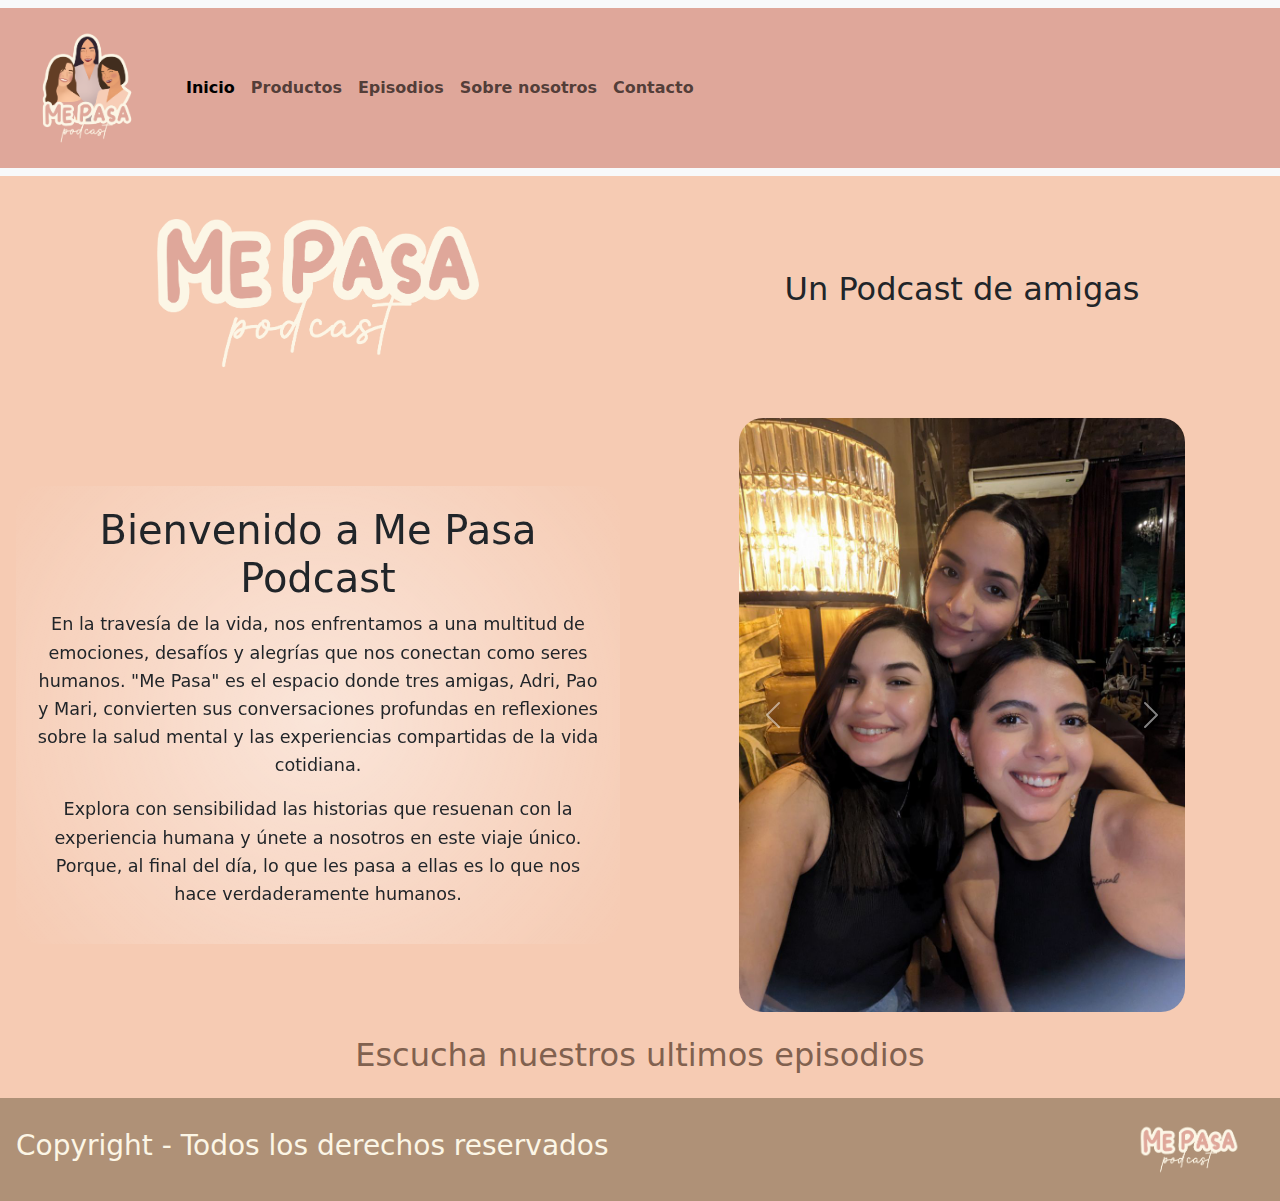
<file: index.html>
<!DOCTYPE html>
<html lang="en">

<head>
    <meta charset="UTF-8">
    <meta name="viewport" content="width=device-width, initial-scale=1.0">
    <link rel="shortcut icon" href="./img/logo2.png" type="image/x-icon">
    <link href="https://unpkg.com/aos@2.3.1/dist/aos.css" rel="stylesheet">
    <link rel="stylesheet" href="./css/bootstrap.min.css">
    <link rel="stylesheet" href="./css/estilos.css">
    <title>Me Pasa Podcast</title>
    <meta name="description" content="¡Únete a nosotras en nuestro podcast donde tres amigas comparten anécdotas divertidas y discuten temas importantes sobre salud mental! Descubre historias auténticas y consejos útiles mientras exploramos juntas la vida y el bienestar. ¡Escucha ahora y déjanos ser tu compañía en este viaje de crecimiento personal y risas!">
    <meta name="keywords" content="podcast de anécdotas, podcast salud mental, amigas podcast, bienestar emocional, conversaciones auténticas, empoderamiento femenino, crecimiento personal, amistad y risas, escucha ahora, historias reales">

</head>

<body>
    <header>
        <nav class="navbar navbar-expand-lg bg-body-tertiary">
            <div class="container-fluid">
              <a class="navbar-brand" href="../index.html"><img src="./img/logo2.png" alt="MePasa" class="png img"></a>
              <button class="navbar-toggler" type="button" data-bs-toggle="collapse" data-bs-target="#navbarNav" aria-controls="navbarNav" aria-expanded="false" aria-label="Toggle navigation">
                <span class="navbar-toggler-icon"></span>
              </button>
              <div class="collapse navbar-collapse" id="navbarNav">
                <ul class="navbar-nav">
                  <li class="nav-item">
                    <a class="nav-link active" aria-current="page" href="./index.html">Inicio</a>
                  </li>
                  <li class="nav-item">
                    <a class="nav-link" href="./pages/productos.html">Productos</a>
                  </li>
                  <li class="nav-item">
                    <a class="nav-link" href="./pages/episodios.html">Episodios</a>
                  </li>
                  <li class="nav-item">
                    <a class="nav-link" href="./pages/sobrenosotros.html">Sobre nosotros</a>
                  </li>
                  <li class="nav-item">
                    <a class="nav-link" href="./pages/contacto.html">Contacto</a>
                  </li>
                </ul>
              </div>
            </div>
          </nav>
    </header>

  <main>
    <div class="grillaInicio">
      <div class="imagenInicio">
        <img class="png img" src="./img/mepasarosa.png" alt="Logo">
      </div>
      <div class="tituloInicio">
        <h2 class="">Un Podcast de amigas</h2>
      </div>
      <div class="carouselInicio">
          <div id="carouselExampleInterval" class="carousel slide" data-bs-ride="carousel">
            <div class="carousel-inner fotoPresentacion img">
              <div class="carousel-item active" data-bs-interval="3000">
                <img src="./img/fotogrupo1.jpeg" class="d-block w-100 foticoGrupo" alt="Fotico super cool">
              </div>
              <div class="carousel-item" data-bs-interval="3000">
                <img src="./img/fotogrupo2.jpeg" class="d-block w-100 foticoGrupo" alt="Fotico super cool">
              </div>
              <div class="carousel-item">
                <img src="./img/fotogrupo3.jpg" class="d-block w-100 foticoGrupo" alt="Fotico super cool">
              </div>
            </div>
            <button class="carousel-control-prev" type="button" data-bs-target="#carouselExampleInterval" data-bs-slide="prev">
              <span class="carousel-control-prev-icon" aria-hidden="true"></span>
              <span class="visually-hidden">Previous</span>
            </button>
            <button class="carousel-control-next" type="button" data-bs-target="#carouselExampleInterval" data-bs-slide="next">
              <span class="carousel-control-next-icon" aria-hidden="true"></span>
              <span class="visually-hidden">Next</span>
            </button>
          </div>
        </div>
        <div class="descripcionInicio">
          <div class="bienvenido" data-aos="fade-right">
            <h1>Bienvenido a Me Pasa Podcast</h1>
    
            <p>En la travesía de la vida, nos enfrentamos a una multitud de emociones, desafíos y alegrías que nos conectan como seres humanos. "Me Pasa" es el espacio donde tres amigas, Adri, Pao y Mari, convierten sus conversaciones profundas en reflexiones sobre la salud mental y las experiencias compartidas de la vida cotidiana.</p>
    
            <p>Explora con sensibilidad las historias que resuenan con la experiencia humana y únete a nosotros en este viaje único. Porque, al final del día, lo que les pasa a ellas es lo que nos hace verdaderamente humanos.</p>
        </div>
        </div>
          </article>
  <div class="textoFinal">    
    <h2>
        <a href="./pages/episodios.html">Escucha nuestros ultimos episodios</a>
    </h2>
  </div>
</div>
</main>
    <footer>
        <div class="pie">
            <div class="copyright">
                <h3>Copyright - Todos los derechos reservados</h3>
            </div>
            <div class="logoFooter">
                <img class="png img" src="./img/mepasarosa.png" alt="Me Pasa">
            </div>
        </div>
    </footer>
    <script src="https://unpkg.com/aos@2.3.1/dist/aos.js"></script>
    <script>
      AOS.init();
    </script>
    <script src="./js/bootstrap.bundle.min.js"></script>
</body>
</html>
</file>
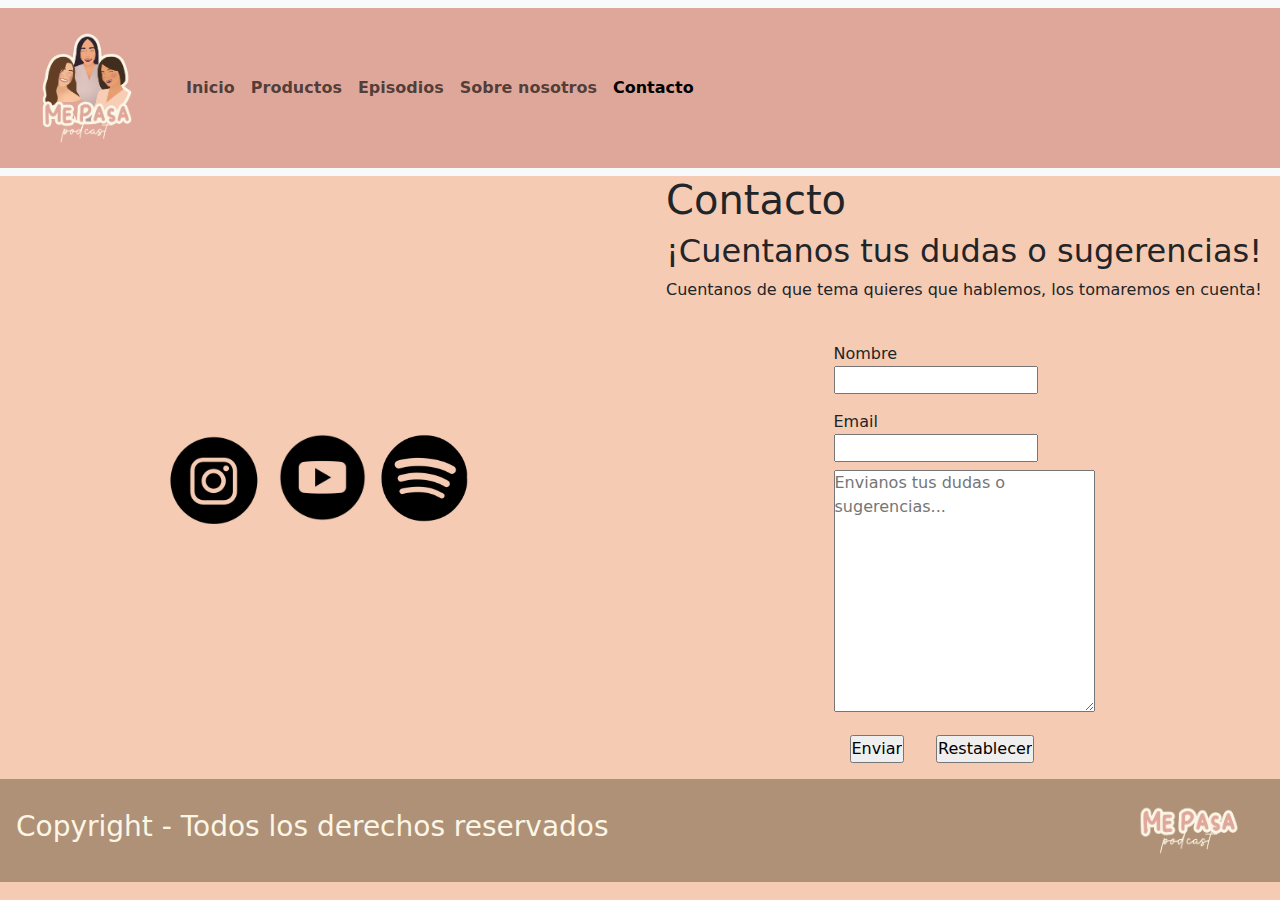
<file: pages/contacto.html>
<!DOCTYPE html>
<html lang="en">

<head>
    <meta charset="UTF-8">
    <meta name="viewport" content="width=device-width, initial-scale=1.0">
    <link rel="shortcut icon" href="../img/logo2.png" type="image/x-icon">
    <link href="https://unpkg.com/aos@2.3.1/dist/aos.css" rel="stylesheet">
    <link rel="stylesheet" href="../css/bootstrap.min.css">
    <link rel="stylesheet" href="../css/estilos.css">
    <title>Contacto</title>
    <meta name="description" content="¡Contáctanos! Estamos aquí para escucharte. Ya sea que tengas preguntas, sugerencias o simplemente quieras decir hola, estamos encantadas de recibir tu mensaje. Completa el formulario de contacto y nos pondremos en contacto contigo lo antes posible. ¡Esperamos saber de ti pronto!">
    <meta name="keywords" content="contacto podcast, escríbenos, preguntas y respuestas, envíanos un mensaje, sugerencias podcast, comunícate con nosotras, contáctanos hoy, formulario de contacto, ¡háblanos!, conversemos">

</head>

<body>
  <header>
        <nav class="navbar navbar-expand-lg bg-body-tertiary">
            <div class="container-fluid">
              <a class="navbar-brand" href="../index.html"><img src="../img/logo2.png" alt="MePasa" class="png img"></a>
              <button class="navbar-toggler" type="button" data-bs-toggle="collapse" data-bs-target="#navbarNav" aria-controls="navbarNav" aria-expanded="false" aria-label="Toggle navigation">
                <span class="navbar-toggler-icon"></span>
              </button>
              <div class="collapse navbar-collapse" id="navbarNav">
                <ul class="navbar-nav">
                  <li class="nav-item">
                    <a class="nav-link" aria-current="page" href="../index.html">Inicio</a>
                  </li>
                  <li class="nav-item">
                    <a class="nav-link" href="./productos.html">Productos</a>
                  </li>
                  <li class="nav-item">
                    <a class="nav-link" href="./episodios.html">Episodios</a>
                  </li>
                  <li class="nav-item">
                    <a class="nav-link" href="./sobrenosotros.html">Sobre nosotros</a>
                  </li>
                  <li class="nav-item">
                    <a class="nav-link active" href="./contacto.html">Contacto</a>
                  </li>
                </ul>
              </div>
            </div>
          </nav>
  </header>

  <main>
    <div class="grillaContacto">
      <div class="tituloContacto">
      <h1 class="h1">Contacto</h1>
      <h2>¡Cuentanos tus dudas o sugerencias!</h2>
      <p>
          Cuentanos de que tema quieres que hablemos, los tomaremos en cuenta!
      </p>
      </div>
      <div class="redesSociales">
        <a href="https://www.instagram.com/mepasa.podcast?igsh=MWh4eHYyMzB0ZWQxOQ=="><img class="iconoSociales instagram" src="../img/instagram.png" alt="Instagram MePasaPodcast"></a>
        <a href="https://www.youtube.com/watch?v=NdZceZ4j0so"><img class="iconoSociales youtube" src="../img/youtube.png" alt="Youtube MePasaPodcast"></a>
        <a href="https://open.spotify.com/show/4Dt37ZIa0nb9ciqIIRQkCH"><img class="iconoSociales spotify" src="../img/spotify.png" alt="Spotify MePasaPodcast"></a>
      </div>
      <aside>
        <div class="formulario">
          <form action="">
              <div class="nombreFormulario">
                  <label for="">Nombre</label>
                  <input type="text" placeholder="" required>
              </div>
              <div class="emailFormulario">
                  <label for=""></label>Email</label>
                  <input type="email" placeholder="" required>
              </div>
              <div class="textoFormulario">
                  <textarea cols="30" rows="10" placeholder="Envianos tus dudas o sugerencias..." required></textarea>
              </div>
              <div class="botonesContacto">
              <div class="enviarFormulario">
                  <input type="submit" value="Enviar">
              </div>
              <div class="restablecerFormulario">
                  <input type="reset" value="Restablecer">
              </div>
            </div>
          </form>
        </div>
      </aside>
    </div>
  </main>

  <footer>
        <div class="pie">
            <div class="copyright">
                <h3>Copyright - Todos los derechos reservados</h3>
            </div>
            <div class="logoFooter">
                <img class="png img" src="../img/mepasarosa.png" alt="Me Pasa">
            </div>
        </div>
  </footer>
    <script src="https://unpkg.com/aos@2.3.1/dist/aos.js"></script>
    <script>
      AOS.init();
    </script>
    <script src="../js/bootstrap.bundle.min.js"></script>
</body>

</html>
</file>
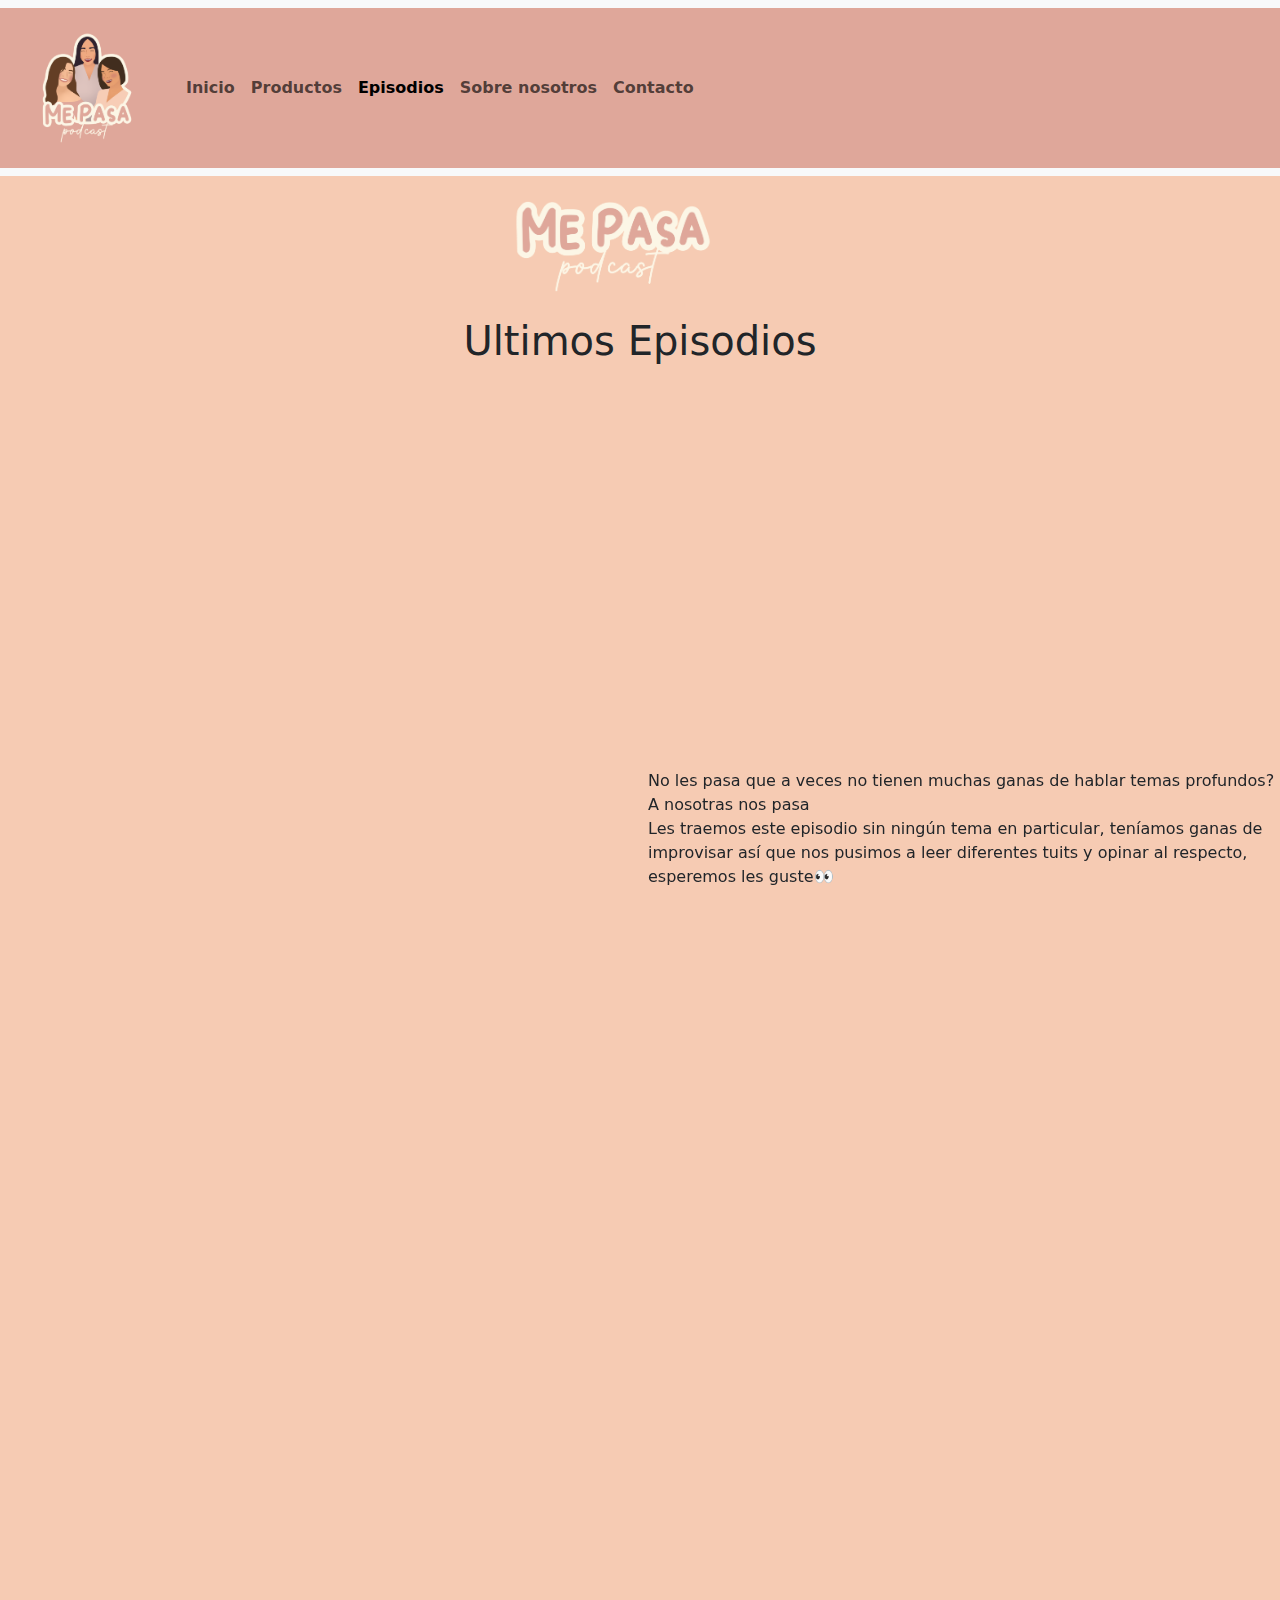
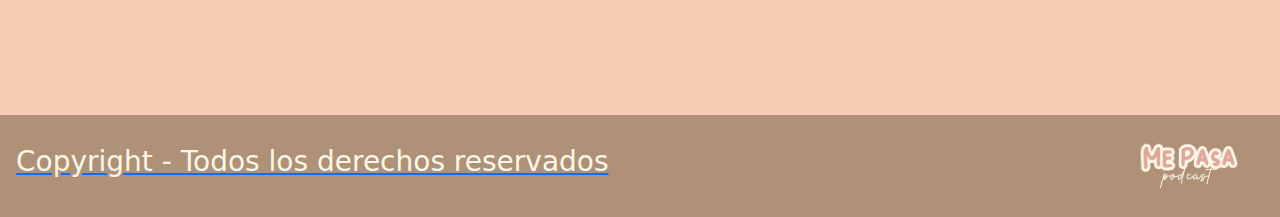
<file: pages/episodios.html>
<!DOCTYPE html>
<html lang="en">

<head>
    <meta charset="UTF-8">
    <meta name="viewport" content="width=device-width, initial-scale=1.0">
    <link rel="shortcut icon" href="../img/logo2.png" type="image/x-icon">
    <link href="https://unpkg.com/aos@2.3.1/dist/aos.css" rel="stylesheet">
    <link rel="stylesheet" href="../css/bootstrap.min.css">
    <link rel="stylesheet" href="../css/estilos.css">
    <title>Episodios</title>
    <meta name="description" content="Sumérgete en nuestro catálogo de episodios llenos de anécdotas y conversaciones sobre salud mental. Desde historias auténticas hasta consejos prácticos, cada episodio es una exploración divertida y edificante de la vida y el bienestar. ¡Escucha ahora y únete a la conversación!">
    <meta name="keywords" content="podcast anécdotas, conversaciones salud mental, historias personales, bienestar emocional, temas de salud mental, episodios divertidos, crecimiento personal, escucha ahora, aprende y diviértete, amigas podcast">

</head>

<body>
    <header>
        <nav class="navbar navbar-expand-lg bg-body-tertiary">
            <div class="container-fluid">
              <a class="navbar-brand" href="../index.html"><img src="../img/logo2.png" alt="MePasa" class="png img"></a>
              <button class="navbar-toggler" type="button" data-bs-toggle="collapse" data-bs-target="#navbarNav" aria-controls="navbarNav" aria-expanded="false" aria-label="Toggle navigation">
                <span class="navbar-toggler-icon"></span>
              </button>
              <div class="collapse navbar-collapse" id="navbarNav">
                <ul class="navbar-nav">
                  <li class="nav-item">
                    <a class="nav-link" aria-current="page" href="../index.html">Inicio</a>
                  </li>
                  <li class="nav-item">
                    <a class="nav-link" href="./productos.html">Productos</a>
                  </li>
                  <li class="nav-item">
                    <a class="nav-link active" href="./episodios.html">Episodios</a>
                  </li>
                  <li class="nav-item">
                    <a class="nav-link" href="./sobrenosotros.html">Sobre nosotros</a>
                  </li>
                  <li class="nav-item">
                    <a class="nav-link" href="./contacto.html">Contacto</a>
                  </li>
                </ul>
              </div>
            </div>
          </nav>
    </header>

    <main>
        <div class="grillaEpisodios">
            <div class="tituloEpisodios">
                <img class="imagenEpisodios img" src="../img/mepasarosa.png" alt="MePasa">
                <h1>Ultimos Episodios</h1>
            </div>
            <div class="episodio1">
                <article>
                    <div> 
                    <iframe class="episodio" style="border-radius:12px" src="https://open.spotify.com/embed/episode/1E5P2cqG9wcfGCG9aN48ad?utm_source=generator" width="100%" height="300" frameBorder="0" allowfullscreen="" allow="autoplay; clipboard-write; encrypted-media; fullscreen; picture-in-picture" loading="lazy"></iframe>
                    <p class="descripcionEpisodio descripcionEp14" data-aos="fade-down" data-aos-easing="linear" data-aos-duration="1000">
                        Relacionarnos es más complejo de lo que pensamos y definitivamente poder hacerlo de manera madura y sana es todo un desafío… <br>
                        Reflexionemos juntos sobre tips y cositas que nos han ayudado a vincularnos y no morir en el intento 😂
                    </p>
                    </div>
                </article>
            </div>
            <div class="episodio2">
                <article>
                    <div>
                    <iframe class="episodio" style="border-radius:12px" src="https://open.spotify.com/embed/episode/2uEKGP6NlB2nPv91jg5swo?utm_source=generator" width="100%" height="300" frameBorder="0" allowfullscreen="" allow="autoplay; clipboard-write; encrypted-media; fullscreen; picture-in-picture" loading="lazy"></iframe>
                    <p class="descripcionEpisodio descripcionEp13" data-aos="fade-down" data-aos-easing="linear" data-aos-duration="1000">
                        No les pasa que a veces no tienen muchas ganas de hablar temas profundos? A nosotras nos pasa<br>
                        Les traemos este episodio sin ningún tema en particular, teníamos ganas de improvisar así que nos pusimos a leer diferentes tuits y opinar al respecto, esperemos les guste👀
                    </p>
                </article>
            </div>
            <div class="episodio3">
                <article>
                    <iframe class="episodio" style="border-radius:12px" src="https://open.spotify.com/embed/episode/56NJYXxayyPXIyKuQlBhvl?utm_source=generator" width="100%" height="300" frameBorder="0" allowfullscreen="" allow="autoplay; clipboard-write; encrypted-media; fullscreen; picture-in-picture" loading="lazy"></iframe>
                    <p class="descripcionEpisodio descripcionEp12" data-aos="fade-down" data-aos-easing="linear" data-aos-duration="1000">
                        Cuantas veces…nos han dicho, o hemos escuchado de cosas que asumimos como comunes y hoy en día nos damos cuenta que no es tan normal como pensábamos? 🤔
                        En este episodio hablamos de lo que no es “normal” reflexiona con nosotras👇🏼👇🏼
                    </p>
                </article>
            </div>    
            <div class="episodio4">
                <article>
                    <iframe class="episodio" style="border-radius:12px" src="https://open.spotify.com/embed/episode/0m43AtgHo2dj63oCj0tPO6?utm_source=generator" width="100%" height="300" frameBorder="0" allowfullscreen="" allow="autoplay; clipboard-write; encrypted-media; fullscreen; picture-in-picture" loading="lazy"></iframe>
                    <p class="descripcionEpisodio descripcionEp11" data-aos="fade-down" data-aos-easing="linear" data-aos-duration="1000">
                    Muchas veces no sabemos como llevar ni cómo actuar durante el duelo de terminar una relación…
                    En este episodio les compartimos desde nuestras perspectivas y experiencias cómo sobrellevarlo y cosas que nos funcionaron para sanar✨
                    ¡Esperamos les ayude!
                    </p>
                </article>
            </div>   
            <div class="episodioT" data-aos="flip-down">
            <h2><a href="https://open.spotify.com/show/4Dt37ZIa0nb9ciqIIRQkCH">Todos Los Episodios</h2>
            </div>
        </div>
    </main>
    
    <footer>
        <div class="pie">
            <div class="copyright">
                <h3>Copyright - Todos los derechos reservados</h3>
            </div>
            <div class="logoFooter">
                <img class="png img" src="../img/mepasarosa.png" alt="Me Pasa">
            </div>
        </div>
    </footer>
    <script src="https://unpkg.com/aos@2.3.1/dist/aos.js"></script>
    <script>
        AOS.init();
      </script>
    <script src="../js/bootstrap.bundle.min.js"></script>
</body>

</html>
</file>
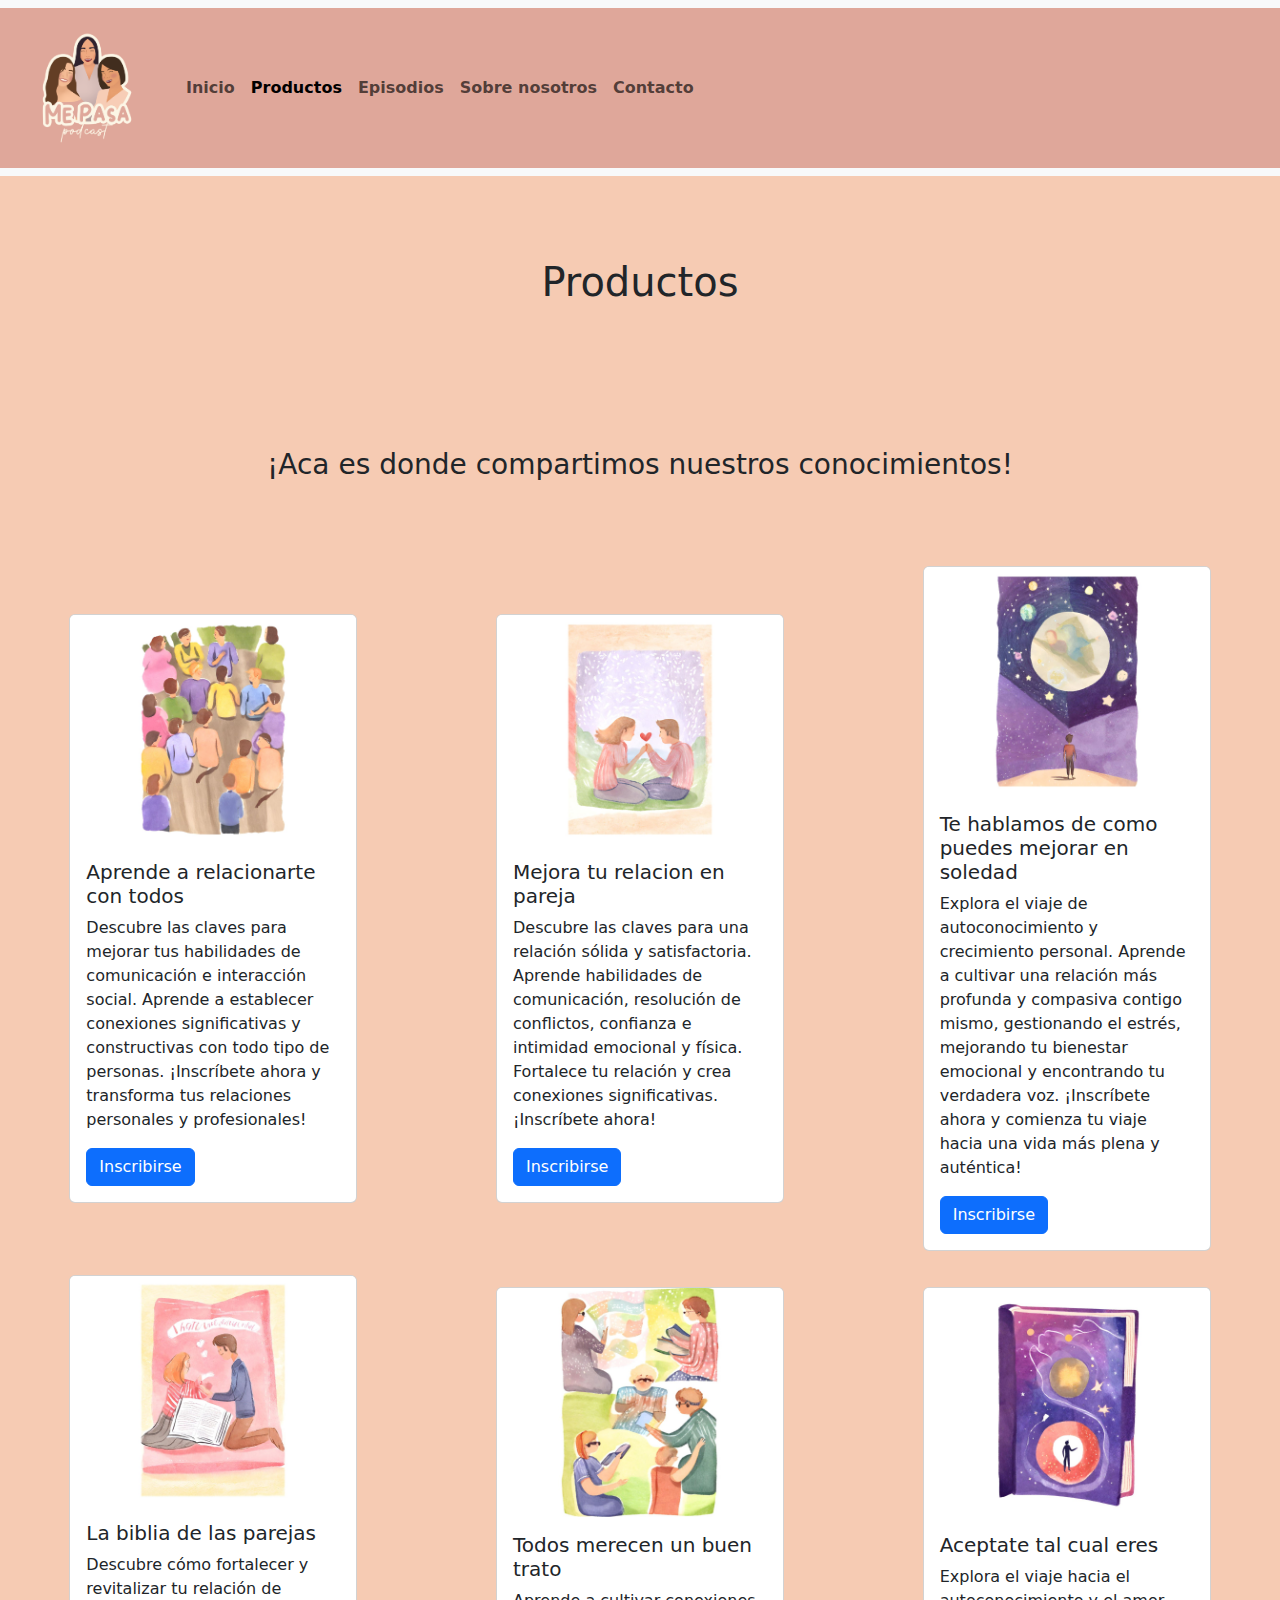
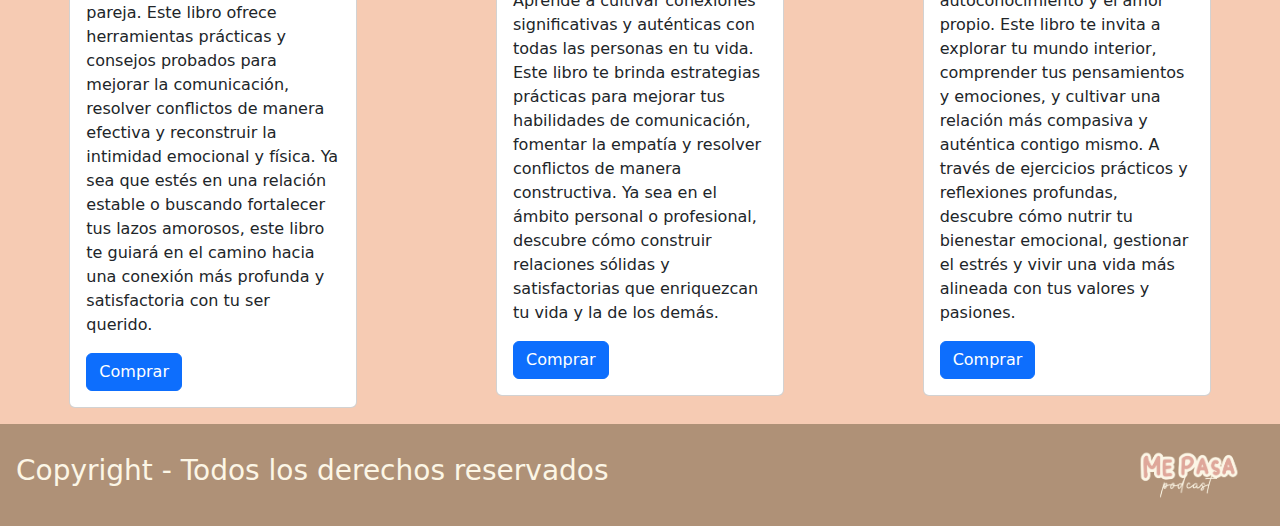
<file: pages/productos.html>
<!DOCTYPE html>
<html lang="en">

<head>
    <meta charset="UTF-8">
    <meta name="viewport" content="width=device-width, initial-scale=1.0">
    <link rel="shortcut icon" href="../img/logo2.png" type="image/x-icon">
    <link href="https://unpkg.com/aos@2.3.1/dist/aos.css" rel="stylesheet">
    <link rel="stylesheet" href="../css/bootstrap.min.css">
    <link rel="stylesheet" href="../css/estilos.css">
    <title>Productos</title>
    <meta name="description" content="Explora nuestra colección de productos relacionados con la salud mental y el bienestar. Encuentra recursos útiles y herramientas para cuidar tu mente y cuerpo. ¡Descubre nuestras opciones y mejora tu calidad de vida hoy mismo!">
    <meta name="keywords" content="salud mental productos, bienestar emocional, recursos para la salud mental, herramientas para el bienestar, cuidado personal, libros sobre salud mental, productos recomendados, apoyo emocional, autocuidado, mejora tu calidad de vida">

</head>

<body>
    <header>
        <nav class="navbar navbar-expand-lg bg-body-tertiary">
            <div class="container-fluid">
              <a class="navbar-brand" href="../index.html"><img src="../img/logo2.png" alt="MePasa" class="png img"></a>
              <button class="navbar-toggler" type="button" data-bs-toggle="collapse" data-bs-target="#navbarNav" aria-controls="navbarNav" aria-expanded="false" aria-label="Toggle navigation">
                <span class="navbar-toggler-icon"></span>
              </button>
              <div class="collapse navbar-collapse" id="navbarNav">
                <ul class="navbar-nav">
                  <li class="nav-item">
                    <a class="nav-link" aria-current="page" href="../index.html">Inicio</a>
                  </li>
                  <li class="nav-item">
                    <a class="nav-link active" href="./productos.html">Productos</a>
                  </li>
                  <li class="nav-item">
                    <a class="nav-link" href="./episodios.html">Episodios</a>
                  </li>
                  <li class="nav-item">
                    <a class="nav-link" href="./sobrenosotros.html">Sobre nosotros</a>
                  </li>
                  <li class="nav-item">
                    <a class="nav-link" href="./contacto.html">Contacto</a>
                  </li>
                </ul>
              </div>
            </div>
          </nav>
    </header>

    <main>
      <div class="grillaProductos">
          <div class="tituloProductos">
          <h1>Productos</h1>
          </div>
          <div class="textoProductos">
          <h3>¡Aca es donde compartimos nuestros conocimientos!</h3>
          </div>

          <div class="card cursoParejas" style="width: 18rem;">
            <img src="../img/cursoParejas.jpg" class="card-img-top" alt="Curso Para Parejas">
            <div class="card-body">
              <h5 class="card-title">Mejora tu relacion en pareja</h5>
              <p class="card-text">Descubre las claves para una relación sólida y satisfactoria. Aprende habilidades de comunicación, resolución de conflictos, confianza e intimidad emocional y física. Fortalece tu relación y crea conexiones significativas. ¡Inscríbete ahora!</p>
              <a href="#" class="btn btn-primary">Inscribirse</a>
            </div>
          </div>
        
          <div class="card cursoRelacionarse" style="width: 18rem;">
            <img src="../img/cursoRelacionarse.jpg" class="card-img-top" alt="Curso Para Relacionarse">
            <div class="card-body">
              <h5 class="card-title">Aprende a relacionarte con todos</h5>
              <p class="card-text">Descubre las claves para mejorar tus habilidades de comunicación e interacción social. Aprende a establecer conexiones significativas y constructivas con todo tipo de personas. ¡Inscríbete ahora y transforma tus relaciones personales y profesionales!</p>
              <a href="#" class="btn btn-primary">Inscribirse</a>
            </div>
          </div>

          <div class="card cursoPersonal" style="width: 18rem;">
            <img src="../img/cursoPersonal.jpg" class="card-img-top" alt="Curso para ti">
            <div class="card-body">
              <h5 class="card-title">Te hablamos de como puedes mejorar en soledad</h5>
              <p class="card-text">Explora el viaje de autoconocimiento y crecimiento personal. Aprende a cultivar una relación más profunda y compasiva contigo mismo, gestionando el estrés, mejorando tu bienestar emocional y encontrando tu verdadera voz. ¡Inscríbete ahora y comienza tu viaje hacia una vida más plena y auténtica!</p>
              <a href="#" class="btn btn-primary">Inscribirse</a>
            </div>
          </div>
        
          <div class="card libroParejas" style="width: 18rem;">
            <img src="../img/libroParejas.jpg" class="card-img-top" alt="Libro para parejas">
            <div class="card-body">
              <h5 class="card-title">La biblia de las parejas</h5>
              <p class="card-text">Descubre cómo fortalecer y revitalizar tu relación de pareja. Este libro ofrece herramientas prácticas y consejos probados para mejorar la comunicación, resolver conflictos de manera efectiva y reconstruir la intimidad emocional y física. Ya sea que estés en una relación estable o buscando fortalecer tus lazos amorosos, este libro te guiará en el camino hacia una conexión más profunda y satisfactoria con tu ser querido.</p>
              <a href="#" class="btn btn-primary">Comprar</a>
            </div>
          </div>
        
          <div class="card libroRelacionarse" style="width: 18rem;">
            <img src="../img/libroRelacionarse.jpg" class="card-img-top" alt="Libro para relacionarse">
            <div class="card-body">
              <h5 class="card-title">Todos merecen un buen trato</h5>
              <p class="card-text">Aprende a cultivar conexiones significativas y auténticas con todas las personas en tu vida. Este libro te brinda estrategias prácticas para mejorar tus habilidades de comunicación, fomentar la empatía y resolver conflictos de manera constructiva. Ya sea en el ámbito personal o profesional, descubre cómo construir relaciones sólidas y satisfactorias que enriquezcan tu vida y la de los demás.</p>
              <a href="#" class="btn btn-primary">Comprar</a>
            </div>
          </div>

          <div class="card libroPersonal" style="width: 18rem;">
            <img src="../img/libroPersonal.jpg" class="card-img-top" alt="Libro para ti">
            <div class="card-body">
              <h5 class="card-title">Aceptate tal cual eres</h5>
              <p class="card-text">Explora el viaje hacia el autoconocimiento y el amor propio. Este libro te invita a explorar tu mundo interior, comprender tus pensamientos y emociones, y cultivar una relación más compasiva y auténtica contigo mismo. A través de ejercicios prácticos y reflexiones profundas, descubre cómo nutrir tu bienestar emocional, gestionar el estrés y vivir una vida más alineada con tus valores y pasiones.</p>
              <a href="#" class="btn btn-primary">Comprar</a>
            </div>
          </div>

      </div>
    
    </main>

    <footer>
        <div class="pie">
            <div class="copyright">
                <h3>Copyright - Todos los derechos reservados</h3>
            </div>
            <div class="logoFooter">
                <img class="png img" src="../img/mepasarosa.png" alt="Me Pasa">
            </div>
        </div>
    </footer>
    <script src="https://unpkg.com/aos@2.3.1/dist/aos.js"></script>
    <script>
      AOS.init();
    </script>
    <script src="../js/bootstrap.bundle.min.js"></script>
</body>

</html>
</file>
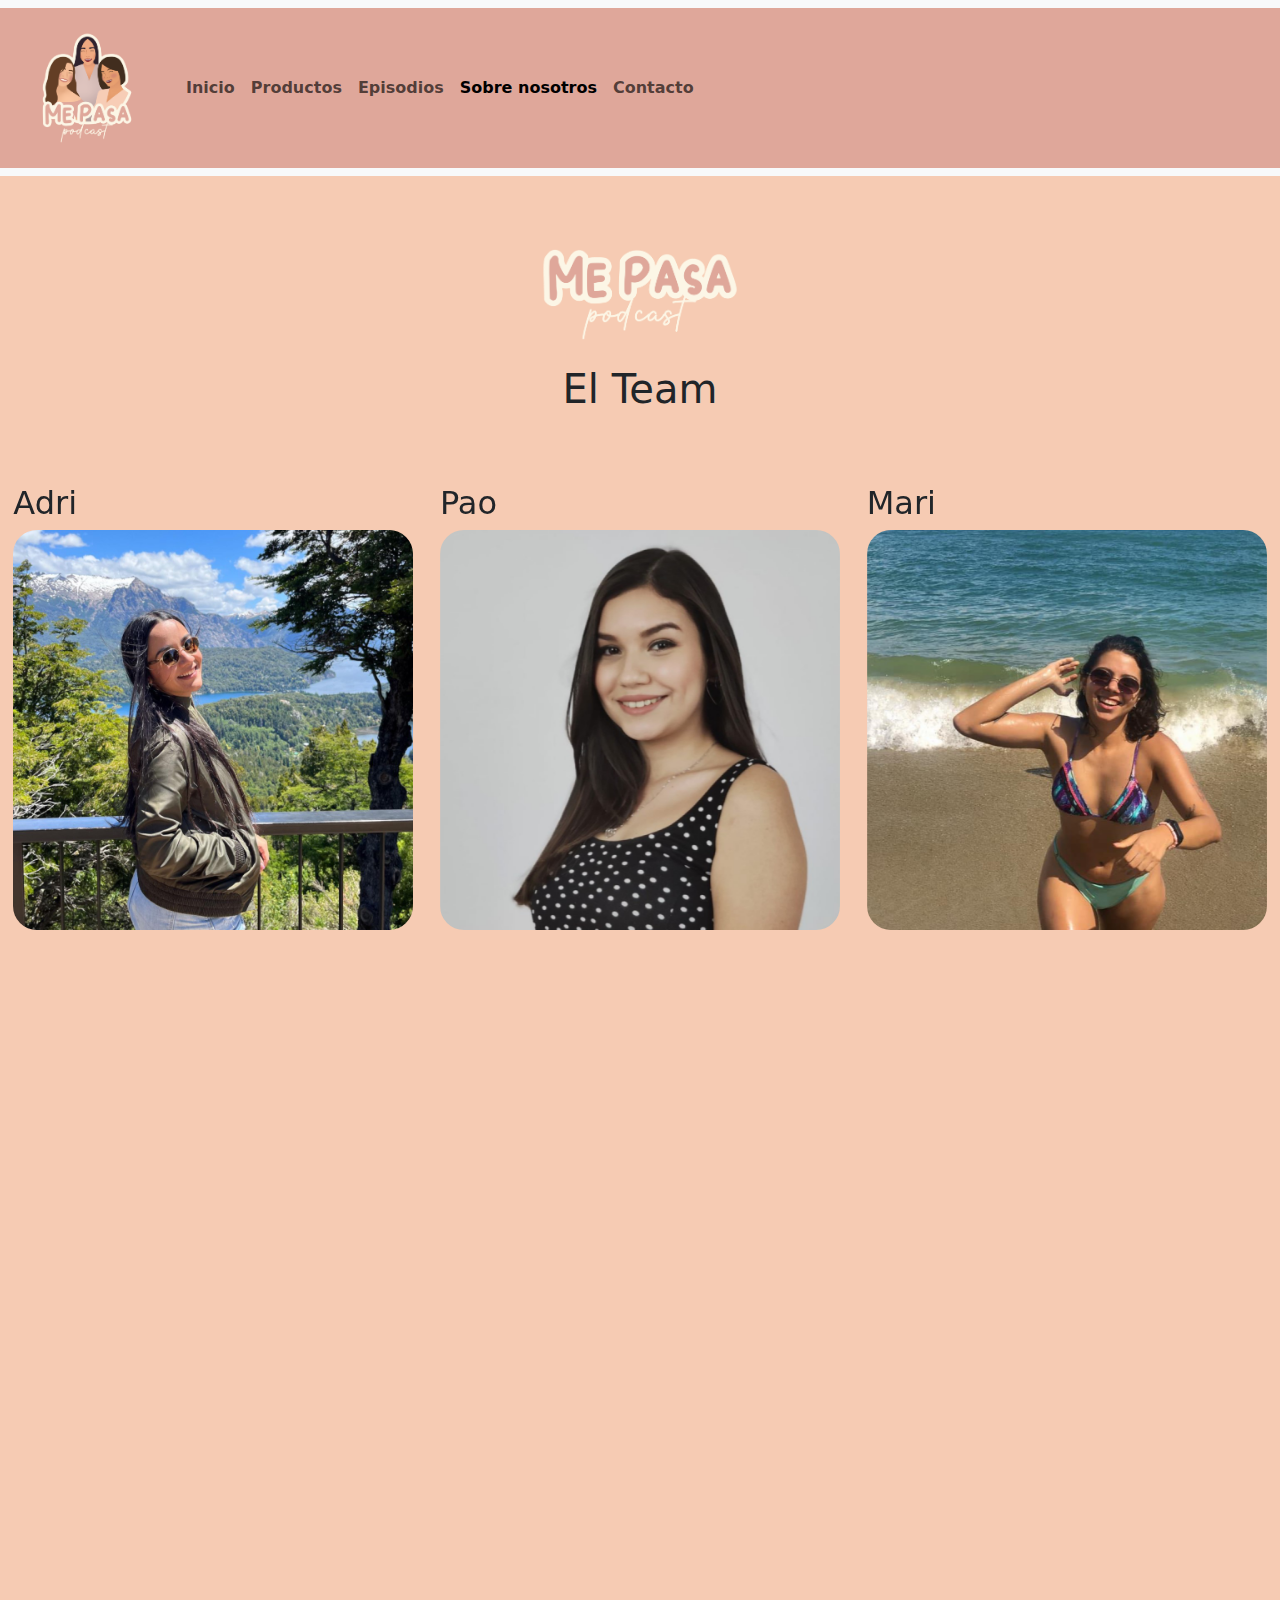
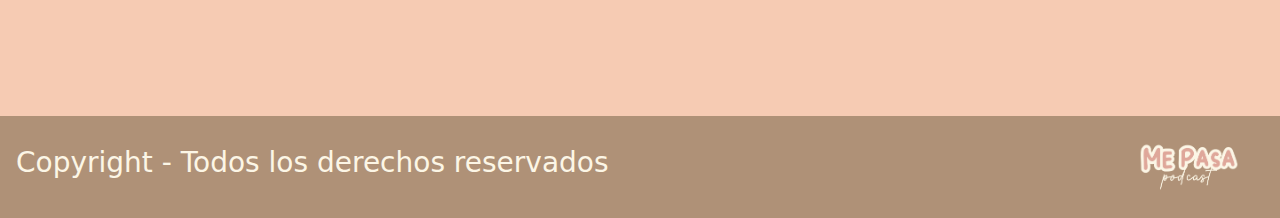
<file: pages/sobrenosotros.html>
<!DOCTYPE html>
<html lang="en">
    
<head>
    <meta charset="UTF-8">
    <meta name="viewport" content="width=device-width, initial-scale=1.0">
    <link rel="shortcut icon" href="../img/logo2.png" type="image/x-icon">
    <link href="https://unpkg.com/aos@2.3.1/dist/aos.css" rel="stylesheet">
    <link rel="stylesheet" href="../css/bootstrap.min.css">
    <link rel="stylesheet" href="../css/estilos.css">
    <title>Sobre Nosotros</title>
    <meta name="description" content="Descubre quiénes somos las tres amigas detrás de este podcast. Conoce nuestra historia, nuestras pasiones y nuestra misión compartida de promover la salud mental y el bienestar a través de nuestras experiencias y conversaciones auténticas. ¡Únete a nosotras en este viaje de amistad y crecimiento personal!">
    <meta name="keywords" content="quiénes somos, amigas del podcast, historia del podcast, sobre nosotras, presentación amigas, nuestras historias, misión del podcast, biografías de las amigas, amigas y salud mental, conoce a las protagonistas">

</head>

<body>
    <header>
        <nav class="navbar navbar-expand-lg bg-body-tertiary">
            <div class="container-fluid">
              <a class="navbar-brand" href="../index.html"><img src="../img/logo2.png" alt="MePasa" class="png img"></a>
              <button class="navbar-toggler" type="button" data-bs-toggle="collapse" data-bs-target="#navbarNav" aria-controls="navbarNav" aria-expanded="false" aria-label="Toggle navigation">
                <span class="navbar-toggler-icon"></span>
              </button>
              <div class="collapse navbar-collapse" id="navbarNav">
                <ul class="navbar-nav">
                  <li class="nav-item">
                    <a class="nav-link" aria-current="page" href="../index.html">Inicio</a>
                  </li>
                  <li class="nav-item">
                    <a class="nav-link" href="./productos.html">Productos</a>
                  </li>
                  <li class="nav-item">
                    <a class="nav-link" href="./episodios.html">Episodios</a>
                  </li>
                  <li class="nav-item">
                    <a class="nav-link active" href="./sobrenosotros.html">Sobre nosotros</a>
                  </li>
                  <li class="nav-item">
                    <a class="nav-link" href="./contacto.html">Contacto</a>
                  </li>
                </ul>
              </div>
            </div>
          </nav>
    </header>
    <main>
        <div class="grillaSobrenosotros">
            <div class="tituloSobrenosotros">
              <div class="mppSobrenosotros">
                <img src="../img/mepasarosa.png" class="imagenNosotros img" alt="Loguito Me pasa">
                <h1>El Team</h1> 
              </div>   
            </div>
            <div class="adri" data-aos="zoom-out-up" data-aos-easing="linear" data-aos-duration="1500">
                <h2>Adri</h2>
                <div id="carouselExampleSlidesOnly" class="carousel slide" data-bs-ride="carousel">
                  <div class="carousel-inner fotoPresentacion img">
                    <div class="carousel-item active">
                      <img src="../img/adriana.jpg" class="d-block w-100" alt="Fotico Cool">
                    </div>
                    <div class="carousel-item">
                      <img src="../img/numero5.jpg" class="d-block w-100" alt="Fotico chistosa">
                    </div>
                  </div>
                </div>
            </div>
            <div class="descripcionAdri" data-aos="fade-up" data-aos-duration="1500">
                <p>¡Hola gente linda! Soy Adri, en este breve texto comparto un poco sobre mi. Sin embargo, les prometo que me conocerán aún más a fondo a lo largo de los episodios de nuestro podcast "Me Pasa".</p>
              
                <p>En los episodios, podrán escucharme riendo a carcajadas, porque ese suele ser mi mood. Puede que cuente uno que otro chiste, ya que creo que el humor es un ingrediente esencial para afrontar la vida. Pero también compartiré la perspectiva de una Adri que tiene muchas experiencias y pensamientos valiosos para ofrecer.</p>
              
                <p>Este proyecto me llena de emoción y esperanza, y sinceramente, estoy ansiosa por compartirlo con todos ustedes. Espero que disfruten cada episodio tanto como yo disfruto creándolos. ¡Bienvenidos a "Me Pasa"!</p>
            </div>
            <div class="pao" data-aos="zoom-out-up" data-aos-easing="linear" data-aos-duration="1500">
                <h2>Pao</h2>
                <div id="carouselExampleSlidesOnly" class="carousel slide" data-bs-ride="carousel">
                  <div class="carousel-inner fotoPresentacion img">
                    <div class="carousel-item active">
                      <img src="../img/paola.jpg" class="d-block w-100" alt="Fotico Cool">
                    </div>
                    <div class="carousel-item">
                      <img src="../img/daria.jpeg" class="d-block w-100" alt="Fotico chistosa">
                    </div>
                  </div>
                </div>
            </div>
            <div  class="descripcionPao" data-aos="fade-up" data-aos-duration="1500">
              <p>¡Hola a todos! Yo soy Paola, y tengo 25 años. Estoy radiante por ser parte de este proyecto de podcast, pero aún más emocionada por la valiosa amistad que he construido con las chicas. Les compartí un poco sobre mí aquí, pero a medida que avancemos, irán conociéndome más a fondo.</p>

              <p>Este proyecto significa mucho para mí, y espero que disfruten tanto como yo al ser parte de "Me Pasa". ¡Bienvenidos a este espacio de reflexión y conexión!</p>
            </div>
            <div class="mariana" data-aos="zoom-out-up" data-aos-easing="linear" data-aos-duration="1500">
                <h2>Mari</h2>
                <div id="carouselExampleSlidesOnly" class="carousel slide" data-bs-ride="carousel">
                  <div class="carousel-inner fotoPresentacion img">
                    <div class="carousel-item active">
                      <img src="../img/mariana.jpg" class="d-block w-100" alt="Fotico Cool">
                    </div>
                    <div class="carousel-item">
                      <img src="../img/reggie.jpg" class="d-block w-100" alt="Fotico chistosa">
                    </div>
                  </div>
                </div>
            </div>
            <div class="descripcionMari" data-aos="fade-up" data-aos-duration="1500">
              <p>Bueeenaaas bueeenaaas!! Soy Mari✨ y estoy encantada de darles una rápida presentación para que me conozcan un poco más. Si no se han dado cuenta de que hablo hasta por los codos, seguro en los siguientes capítulos se darán cuenta 😂. Soy una apasionada de los planes con amigas, y más aún si nos permiten reflexionar, cuestionar, reírnos y crecer juntas.</p>
              <p>Cada episodio de este proyecto es un pedacito de mí que espero que los haga sentir parte de algo especial. ¿Listos para decir "MEEE PASAAA" conmigo? 🤭 ¡Nos vemos en cada nuevo episodio!</p>
              </div>
        </div>
    </main>

    <footer>
        <div class="pie">
            <div class="copyright">
                <h3>Copyright - Todos los derechos reservados</h3>
            </div>
            <div class="logoFooter">
                <img class="png img" src="../img/mepasarosa.png" alt="Me Pasa">
            </div>
        </div>
    </footer>
    <script src="https://unpkg.com/aos@2.3.1/dist/aos.js"></script>
    <script>
      AOS.init();
    </script>
    <script src="../js/bootstrap.bundle.min.js"></script>
</body>

</html>
</file>
<file: css/estilos.css>
@import url("https://fonts.googleapis.com/css2?family=Rethink+Sans:wght@400;500&family=Roboto:wght@300&display=swap");
* {
  margin: 0;
  padding: 0;
  box-sizing: border-box;
}

body {
  background-color: #F6CBB3;
}

header {
  background-color: #DFA79A;
  font-weight: bold;
}
header .png {
  background: none;
  width: 150px;
  max-width: 100%;
}
header .container-fluid {
  background-color: #DFA79A;
}

footer .pie {
  grid-area: pie;
  background-color: #AF9177;
  display: flex;
  flex-direction: row;
  flex-wrap: wrap;
  align-items: center;
  justify-content: space-between;
  text-decoration: none;
  padding: 1rem;
}
footer .pie .copyright h3 {
  color: #FCF6E6;
  text-decoration: none;
}
footer .pie .logoFooter .png {
  width: 150px;
  max-width: 100%;
}

main .png {
  background: none;
  width: 150px;
  max-width: 100%;
}
main .grillaProductos {
  display: grid;
  grid-template-columns: 1fr 1fr 1fr;
  grid-template-rows: 0.3fr 0.2fr 1fr 1fr;
  grid-template-areas: "tituloProductos tituloProductos tituloProductos" "textoProductos  textoProductos  textoProductos" "cursoRelaciones cursoParejas cursoPersonal" "libroParejas libroRelacionarse libroPersonal";
  justify-items: center;
  align-items: center;
  padding-bottom: 1rem;
}
main .grillaProductos .vacioProductos {
  grid-area: vacioProductos;
}
main .grillaProductos .tituloProductos {
  grid-area: tituloProductos;
}
main .grillaProductos .textoProductos {
  grid-area: textoProductos;
}
main .grillaProductos .cursoRelaciones {
  grid-area: cursoRelaciones;
}
main .grillaProductos .cursoParejas {
  grid-area: cursoParejas;
}
main .grillaProductos .cursoPersonal {
  grid-area: cursoPersonal;
}
main .grillaProductos .libroParejas {
  grid-area: libroParejas;
}
main .grillaProductos .libreoRelacionarse {
  grid-area: libroRelacionarse;
}
main .grillaProductos .libroPersonal {
  grid-area: libroPersonal;
}
main .grillaInicio {
  display: grid;
  grid-template-columns: 1fr 1fr;
  grid-template-rows: 0.3fr 1fr 0.1fr;
  grid-template-areas: "imagenInicio      tituloInicio" "descripcionInicio carouselInicio" "textoFinal        textoFinal";
  justify-items: center;
  align-items: center;
  gap: 0.5rem;
}
main .grillaInicio .imagenInicio {
  grid-area: imagenInicio;
}
main .grillaInicio .imagenInicio .img {
  width: 500px;
  max-width: 100%;
}
main .grillaInicio .bienvenido {
  max-width: 800px;
  margin: 0 auto;
  padding: 20px;
  text-align: center;
}
main .grillaInicio p {
  font-size: 1.1em;
  line-height: 1.6em;
}
main .grillaInicio .tituloInicio {
  grid-area: tituloInicio;
}
main .grillaInicio .descripcionInicio {
  grid-area: descripcionInicio;
}
main .grillaInicio .descripcionInicio .bienvenido {
  transition: 1s;
  border-radius: 2cap;
  border-color: #F6CBB3;
  background-image: radial-gradient(circle, rgba(255, 255, 255, 0.507), rgba(246, 203, 179, 0));
  margin: 1rem;
}
main .grillaInicio .bienvenido:hover {
  background-color: rgba(255, 255, 255, 0.253);
  border-radius: 4cap;
}
main .grillaInicio .carouselInicio {
  grid-area: carouselInicio;
  width: 70%;
  max-width: 98%;
}
main .grillaInicio .carouselInicio .foticoGrupo {
  border-radius: 2cap;
}
main .grillaInicio .textoFinal {
  grid-area: textoFinal;
}
main .grillaInicio .textoFinal h2 {
  padding: 1rem;
}
main .grillaInicio .textoFinal h2 a:hover {
  color: #4d392e;
}
main .grillaSobrenosotros {
  display: grid;
  grid-template-columns: 1fr 1fr 1fr;
  grid-template-rows: 0.5fr 1fr 0.5fr;
  grid-template-areas: "tituloSobrenosotros tituloSobrenosotros tituloSobrenosotros" "adri                 pao                mariana" "descripcionAdri      descripcionPao     descripcionMari";
  justify-items: center;
  align-items: start;
}
main .grillaSobrenosotros .tituloSobrenosotros {
  grid-area: tituloSobrenosotros;
  padding-top: 3rem;
}
main .grillaSobrenosotros .tituloSobrenosotros .mppSobrenosotros {
  text-align: center;
}
main .grillaSobrenosotros .tituloSobrenosotros .mppSobrenosotros .img {
  width: 300px;
}
main .grillaSobrenosotros .adri {
  grid-area: adri;
}
main .grillaSobrenosotros .adri .fotoPresentacion {
  width: 400px;
  max-width: 100%;
  border-radius: 2cap;
  transition: 1s;
}
main .grillaSobrenosotros .adri .fotoPresentacion:hover {
  transform: scale(1.2);
}
main .grillaSobrenosotros .descripcionAdri {
  grid-area: descripcionAdri;
  padding: 0rem 4rem 1rem 4rem;
}
main .grillaSobrenosotros .pao {
  grid-area: pao;
}
main .grillaSobrenosotros .pao .fotoPresentacion {
  width: 400px;
  max-width: 100%;
  border-radius: 2cap;
  transition: 1s;
}
main .grillaSobrenosotros .pao .fotoPresentacion:hover {
  transform: scale(1.2);
}
main .grillaSobrenosotros .descripcionPao {
  grid-area: descripcionPao;
  padding: 0rem 4rem 1rem 4rem;
}
main .grillaSobrenosotros .mariana {
  grid-area: mariana;
}
main .grillaSobrenosotros .mariana .fotoPresentacion {
  width: 400px;
  max-width: 100%;
  border-radius: 2cap;
  transition: 1s;
}
main .grillaSobrenosotros .mariana .fotoPresentacion:hover {
  transform: scale(1.2);
}
main .grillaSobrenosotros .descripcionMari {
  grid-area: descripcionMari;
  padding: 0rem 4rem 1rem 4rem;
}
main .grillaContacto {
  display: grid;
  grid-template-columns: 1fr 1fr;
  grid-template-rows: 0.3fr 1fr;
  grid-template-areas: "redesSociales  tituloContacto" "redesSociales  formulario";
  justify-items: center;
  align-items: center;
  gap: 1rem;
  transition: 1s;
}
main .grillaContacto .tituloContacto {
  grid-area: tituloContacto;
}
main .grillaContacto .redesSociales {
  grid-area: redesSociales;
}
main .grillaContacto .redesSociales .iconoSociales {
  width: 100px;
}
main .grillaContacto .redesSociales .youtube {
  width: 105px;
}
main .grillaContacto .redesSociales .spotify {
  width: 88px;
}
main .grillaContacto .formulario {
  grid-area: formulario;
}
main .grillaContacto .formulario .nombreFormulario {
  width: 100px;
  padding: 0.5rem 0rem 0.5rem 0rem;
}
main .grillaContacto .formulario .emailFormulario {
  width: 100px;
  padding: 0.5rem 0rem 0.5rem 0rem;
}
main .grillaContacto .formulario .botonesContacto {
  display: flex;
}
main .grillaContacto .formulario .botonesContacto .enviarFormulario {
  padding: 1rem;
  border: 1rem;
}
main .grillaContacto .formulario .botonesContacto .restablecerFormulario {
  padding: 1rem;
  border: 1rem;
}
main .grillaEpisodios {
  display: grid;
  grid-template-columns: 1fr 1fr;
  grid-template-rows: 0.5fr 3fr 3fr 0.5fr;
  grid-template-areas: "tituloEpisodios tituloEpisodios" "episodio1       episodio2" "episodio3       episodio4" "episodioT       episodioT";
  justify-items: center;
  align-items: center;
  gap: 1rem;
  transition: 1s;
}
main .grillaEpisodios .tituloEpisodios {
  grid-area: tituloEpisodios;
}
main .grillaEpisodios .tituloEpisodios .imagenEpisodios {
  width: 300px;
  transition: 0.5s;
}
main .grillaEpisodios .tituloEpisodios .imagenEpisodios .img {
  width: 400px;
}
main .grillaEpisodios .tituloEpisodios .imagenEpisodios:hover {
  transform: scale(1.2);
}
main .grillaEpisodios .episodio1 {
  grid-area: episodio1;
}
main .grillaEpisodios .episodio2 {
  grid-area: episodio2;
}
main .grillaEpisodios .episodio3 {
  grid-area: episodio3;
}
main .grillaEpisodios .episodio4 {
  grid-area: episodio4;
}
main .grillaEpisodios .episodioT {
  grid-area: episodioT;
}

div a {
  text-decoration: none;
  color: #81614f;
}

@media (max-width: 1200px) {
  main .grillaSobrenosotros {
    display: grid;
    grid-template-columns: 1fr;
    grid-template-rows: 0.5fr 1fr 0.5fr 1fr 0.5fr 1fr 0.5fr;
    grid-template-areas: "tituloSobrenosotros" "adri" "descripcionAdri" "pao" "descripcionPao" "mariana" "descripcionMari";
    justify-items: center;
    align-items: start;
    gap: 1rem;
  }
  main .grillaSobrenosotros .tituloSobrenosotros {
    grid-area: tituloSobrenosotros;
    padding-top: 1rem;
  }
  main .grillaSobrenosotros .adri {
    grid-area: adri;
  }
  main .grillaSobrenosotros .adri .fotoPresentacion {
    width: 300px;
    max-width: 100%;
  }
  main .grillaSobrenosotros .descripcionAdri {
    grid-area: descripcionAdri;
  }
  main .grillaSobrenosotros .pao {
    grid-area: pao;
  }
  main .grillaSobrenosotros .pao .fotoPresentacion {
    width: 300px;
    max-width: 100%;
  }
  main .grillaSobrenosotros .descripcionPao {
    grid-area: descripcionPao;
  }
  main .grillaSobrenosotros .mariana {
    grid-area: mariana;
  }
  main .grillaSobrenosotros .mariana .fotoPresentacion {
    width: 300px;
    max-width: 100%;
  }
  main .grillaSobrenosotros .descripcionMari {
    grid-area: descripcionMari;
  }
  main .grillaProductos {
    display: grid;
    grid-template-columns: 1fr 1fr;
    grid-template-rows: 0.3fr 0.2fr 1fr 1fr 1fr;
    grid-template-areas: "tituloProductos tituloProductos" "textoProductos  textoProductos" "cursoRelaciones libroRelacionarse" "cursoPersonal   libroPersonal" "cursoParejas    libroParejas";
    justify-items: center;
    align-items: auto;
    gap: 1rem;
  }
  main .grillaProductos .vacioProductos {
    grid-area: vacioProductos;
  }
  main .grillaProductos .tituloProductos {
    grid-area: tituloProductos;
  }
  main .grillaProductos .textoProductos {
    grid-area: textoProductos;
  }
  main .grillaProductos .cursoRelaciones {
    grid-area: cursoRelaciones;
  }
  main .grillaProductos .cursoParejas {
    grid-area: cursoParejas;
  }
  main .grillaProductos .cursoPersonal {
    grid-area: cursoPersonal;
  }
  main .grillaProductos .libroParejas {
    grid-area: libroParejas;
  }
  main .grillaProductos .libreoRelacionarse {
    grid-area: libroRelacionarse;
  }
  main .grillaProductos .libroPersonal {
    grid-area: libroPersonal;
  }
}
@media (max-width: 920px) {
  main .grillaContacto {
    display: grid;
    grid-template-columns: 1fr;
    grid-template-rows: 0.3fr 1fr 0.5fr;
    grid-template-areas: "tituloContacto" "formulario" "redesSociales";
    justify-items: center;
    align-items: center;
    gap: 1rem;
    transition: 1s;
  }
  main .grillaContacto .tituloContacto {
    grid-area: tituloContacto;
  }
  main .grillaContacto .redesSociales {
    grid-area: redesSociales;
  }
  main .grillaContacto .redesSociales .iconoSociales {
    width: 100px;
  }
  main .grillaContacto .formulario {
    grid-area: formulario;
  }
  main .grillaProductos {
    display: grid;
    grid-template-columns: 1fr;
    grid-template-rows: 0.3fr 0.2fr 1fr 1fr 1fr 1fr 1fr 1fr;
    grid-template-areas: "tituloProductos" "textoProductos" "cursoRelaciones" "cursoParejas" "cursoPersonal" "libroParejas" "libroRelacionarse" "libroPersonal";
    justify-items: center;
    align-items: center;
    gap: 1rem;
  }
  main .grillaProductos .vacioProductos {
    grid-area: vacioProductos;
  }
  main .grillaProductos .tituloProductos {
    grid-area: tituloProductos;
  }
  main .grillaProductos .textoProductos {
    grid-area: textoProductos;
  }
  main .grillaProductos .cursoRelaciones {
    grid-area: cursoRelaciones;
  }
  main .grillaProductos .cursoParejas {
    grid-area: cursoParejas;
  }
  main .grillaProductos .cursoPersonal {
    grid-area: cursoPersonal;
  }
  main .grillaProductos .libroParejas {
    grid-area: libroParejas;
  }
  main .grillaProductos .libreoRelacionarse {
    grid-area: libroRelacionarse;
  }
  main .grillaProductos .libroPersonal {
    grid-area: libroPersonal;
  }
  main .grillaEpisodios {
    display: grid;
    grid-template-columns: 1fr;
    grid-template-rows: 0.5fr 1fr 1fr 1fr 1fr 0.5fr;
    grid-template-areas: "tituloEpisodios" "episodio1" "episodio2" "episodio3" "episodio4" "episodioT";
    justify-items: center;
    align-items: center;
    gap: 1rem;
  }
  main .grillaEpisodios .tituloEpisodios {
    grid-area: tituloEpisodios;
  }
  main .grillaEpisodios .tituloEpisodios .imagenEpisodios {
    width: 300px;
  }
  main .grillaEpisodios .tituloEpisodios .imagenEpisodios .img {
    width: 400px;
  }
  main .grillaEpisodios .episodio1 {
    grid-area: episodio1;
  }
  main .grillaEpisodios .episodio2 {
    grid-area: episodio2;
  }
  main .grillaEpisodios .episodio3 {
    grid-area: episodio3;
  }
  main .grillaEpisodios .episodio4 {
    grid-area: episodio4;
  }
  main .grillaEpisodios .episodioT {
    grid-area: episodioT;
  }
  main .grillaInicio {
    display: grid;
    grid-template-columns: 1fr;
    grid-template-rows: 0.3fr 1fr 0.1fr 1fr 0.1fr;
    grid-template-areas: "imagenInicio" "descripcionInicio" "tituloInicio" "carouselInicio" "textoFinal";
    justify-items: center;
    align-items: center;
    gap: 0.5rem;
  }
  main .grillaInicio .imagenInicio {
    grid-area: imagenInicio;
  }
  main .grillaInicio .imagenInicio .img {
    width: 500px;
    max-width: 100%;
  }
  main .grillaInicio .bienvenido {
    max-width: 800px;
    margin: 0 auto;
    padding: 20px;
    text-align: center;
  }
  main .grillaInicio p {
    font-size: 1.1em;
    line-height: 1.6em;
  }
  main .grillaInicio .tituloInicio {
    grid-area: tituloInicio;
  }
  main .grillaInicio .descripcionInicio {
    grid-area: descripcionInicio;
  }
  main .grillaInicio .carouselInicio {
    grid-area: carouselInicio;
    width: 80%;
    max-width: 98%;
  }
  main .grillaInicio .textoFinal {
    grid-area: textoFinal;
  }
  main .grillaInicio .textoFinal h2 {
    padding: 1rem;
  }
}/*# sourceMappingURL=estilos.css.map */
</file>
